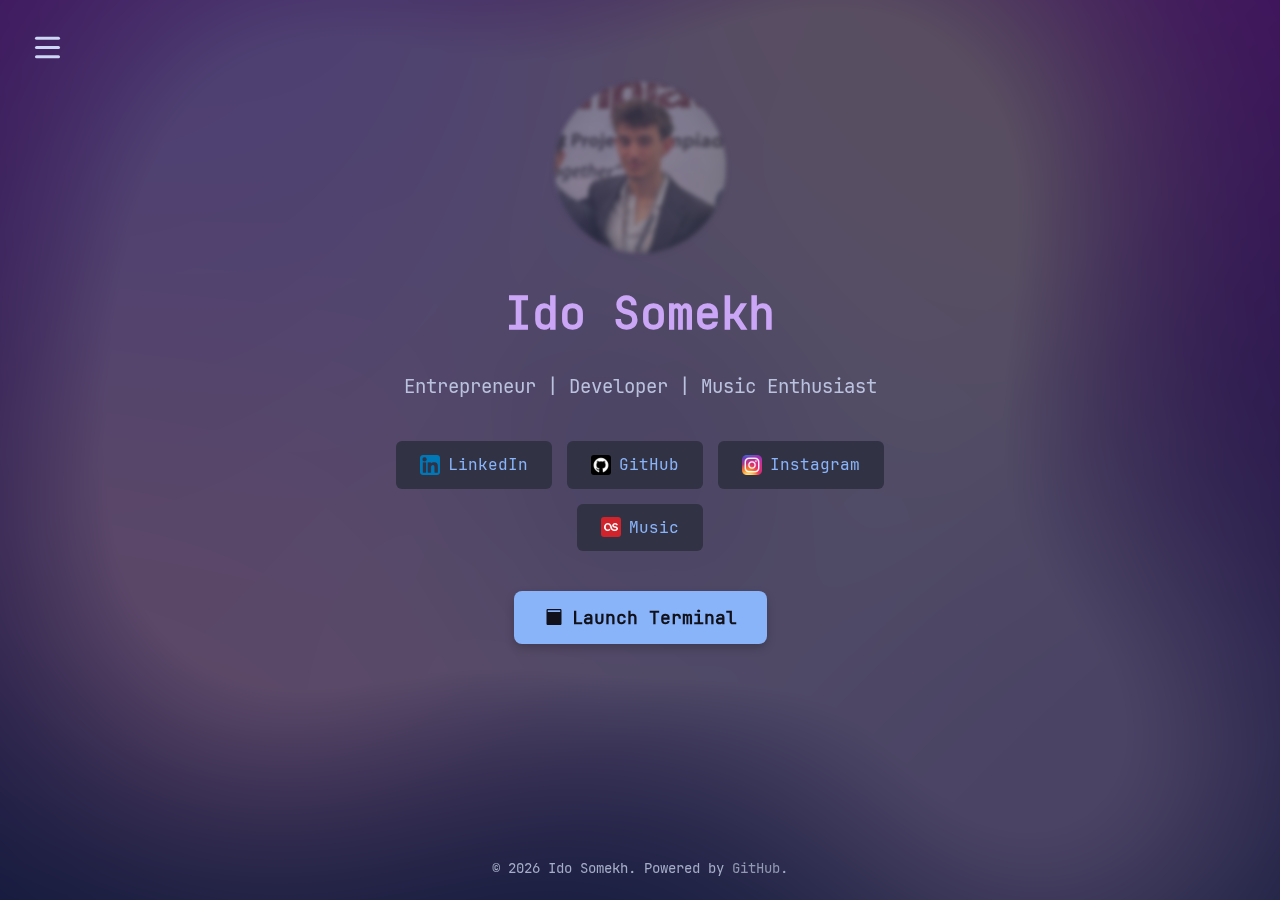
<file: index.html>
<!DOCTYPE html>
<html lang="en">
  <head>
    <meta charset="utf-8" />
    <link href="style.css" rel="stylesheet" />
    <meta
      name="viewport"
      content="width=device-width, initial-scale=1.0, maximum-scale=1.0, user-scalable=0"
    />
    <link
      rel="shortcut icon"
      href="assets/images/favicon.png"
      type="image/png"
    />
    <link rel="icon" href="assets/images/favicon.png" type="image/png" />
    <title>Ido Somekh</title>
  </head>
  <body>
    <canvas class="background-canvas"></canvas>

    <div class="landing-screen" id="landingScreen">
      <div class="hamburger-menu" id="hamburgerMenu">
        <svg
          class="ham ham3"
          viewBox="0 0 100 100"
          width="80"
          onclick="this.classList.toggle('active')"
        >
          <path
            class="line top"
            d="m 70,33 h -40 c -11.092231,0 11.883874,13.496726 -3.420361,12.956839 -0.962502,-2.089471 -2.222071,-3.282996 -4.545687,-3.282996 -2.323616,0 -5.113897,2.622752 -5.113897,7.071068 0,4.448316 2.080609,7.007933 5.555839,7.007933 2.401943,0 2.96769,-1.283974 4.166879,-3.282995 2.209342,0.273823 4.031294,1.642466 5.857227,-0.252538 v -13.005715 16.288404 h 7.653568"
          />
          <path
            class="line middle"
            d="m 70,50 h -40 c -5.6862,0 -8.534259,5.373483 -8.534259,11.551069 0,7.187738 3.499166,10.922274 13.131984,10.922274 11.021777,0 7.022787,-15.773343 15.531095,-15.773343 3.268142,0 5.177031,-2.159429 5.177031,-6.7 0,-4.540571 -1.766442,-7.33533 -5.087851,-7.326157 -3.321409,0.0092 -5.771288,2.789632 -5.771288,7.326157 0,4.536525 2.478983,6.805271 5.771288,6.7"
          />
          <path
            class="line bottom"
            d="m 70,67 h -40 c 0,0 -3.680675,0.737051 -3.660714,-3.517857 0.02541,-5.415597 3.391687,-10.357143 10.982142,-10.357143 4.048418,0 17.88928,0.178572 23.482143,0.178572 0,2.563604 2.451177,3.403635 4.642857,3.392857 2.19168,-0.01078 4.373905,-1.369814 4.375,-3.392857 0.0011,-2.023043 -1.924401,-2.589191 -4.553571,-4.107143 -2.62917,-1.517952 -4.196429,-1.799562 -4.196429,-3.660714 0,-1.861153 2.442181,-3.118811 4.196429,-3.035715 1.754248,0.0831 4.375,0.890841 4.375,3.125 2.628634,0 6.160714,0.267857 6.160714,0.267857 l -0.178571,-2.946428 10.178571,0 -10.178571,0 v 6.696428 l 8.928571,0 -8.928571,0 v 7.142858 l 10.178571,0 -10.178571,0"
          />
        </svg>
      </div>

      <nav id="navMenu" class="nav-menu">
        <a href="/projects.html">Projects</a>
        <a href="/photography.html">Photos</a>
        <a href="/contact.html">Contact</a>
      </nav>

      <script>
        function toggleMenu(el) {
          el.classList.toggle("active");
          document.getElementById("navMenu").classList.toggle("open");
        }
      </script>

      <div class="landing-content">
        <img
          src="assets/images/ME_AT_14.jpg"
          alt="Logo"
          class="landing-logo"
          id="logo"
        />
        <h1>Ido Somekh</h1>
        <p class="landing-bio">Entrepreneur | Developer | Music Enthusiast</p>
        <div class="landing-links" id="landingLinks"></div>
        <button class="launch-button" id="launchTerminalBtn">
          <svg
            xmlns="http://www.w3.org/2000/svg"
            viewBox="0 0 24 24"
            fill="currentColor"
            width="20"
            height="20"
            style="margin-right: 8px"
          >
            <path
              d="M4.5 2.5C3.67157 2.5 3 3.17157 3 4V20C3 20.8284 3.67157 21.5 4.5 21.5H19.5C20.3284 21.5 21 20.8284 21 20V4C21 3.17157 20.3284 2.5 19.5 2.5H4.5ZM4.5 4H19.5V6H4.5V4ZM7.25 8.25L5.75 9.75L9.25 13.25L5.75 16.75L7.25 18.25L10.75 14.75L12.25 16.25L13.75 14.75L10.75 11.75L13.75 8.75L12.25 7.25L10.75 10.25L7.25 8.25Z"
            />
          </svg>
          Launch Terminal
        </button>
      </div>
      <footer class="landing-footer">
        © <span id="currentYearLanding"></span> Ido Somekh. Powered by
        <a href="https://github.com/" target="_blank" rel="noopener">GitHub</a>.
      </footer>
    </div>

    <div class="terminal-window hidden" id="terminalWindow">
      <div class="title-bar">
        <span class="title-bar-text">idosomekh@terminal:~</span>
        <div class="title-bar-buttons">
          <span class="close-btn" id="terminalCloseBtn">X</span>
        </div>
      </div>
      <div class="terminal-output" id="terminalOutput"></div>
      <div class="terminal-input-line" id="terminalInputLine">
        <span class="prompt-user" id="promptUser">user</span
        ><span class="prompt-colon">:</span
        ><span class="prompt-path" id="promptPath">~</span
        ><span class="prompt-symbol">$</span>
        <input
          type="text"
          id="commandInput"
          class="command-input"
          autocomplete="off"
          spellcheck="false"
        />
      </div>
    </div>

    <script src="script.js"></script>
  </body>
</html>
</file>
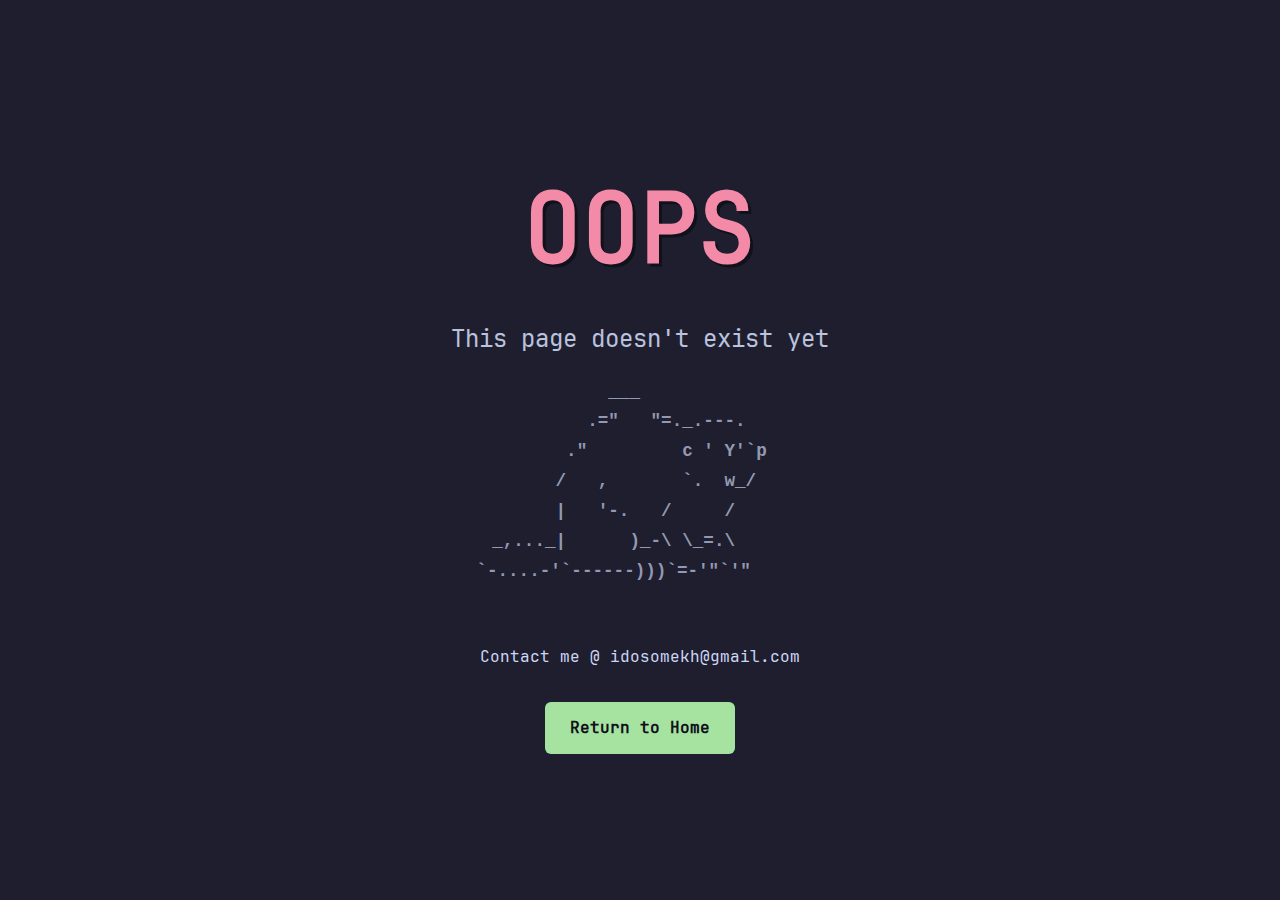
<file: contact.html>
<!DOCTYPE html>
<html lang="en">
  <head>
    <meta charset="utf-8" />
    <meta
      name="viewport"
      content="width=device-width, initial-scale=1.0, maximum-scale=1.0, user-scalable=0"
    />
    <title>404 - Page Not Found</title>
    <link
      rel="shortcut icon"
      href="assets/images/favicon.png"
      type="image/png"
    />
    <link rel="icon" href="assets/images/favicon.png" type="image/png" />
    <style>
      :root {
        --base: #1e1e2e;
        --mantle: #181825;
        --crust: #11111b;
        --text: #cdd6f4;
        --subtext1: #bac2de;
        --overlay2: #9399b2;
        --surface0: #313244;
        --mauve: #cba6f7;
        --red: #f38ba8;
        --green: #a6e3a1;
        --font-mono: "JetBrains Mono Regular", "Consolas", "Courier New",
          monospace;
      }

      @font-face {
        font-family: "JetBrains Mono Regular";

        src: url("assets/Fonts/JetBrainsMono-Regular.ttf");
      }

      body,
      html {
        margin: 0;
        padding: 0;
        width: 100%;
        height: 100%;
        font-family: var(--font-mono);
        background-color: var(--base);
        color: var(--text);
        display: flex;
        justify-content: center;
        align-items: center;
        text-align: center;
        line-height: 1.7;
        font-size: 16px;
        overflow: hidden;
      }

      .container {
        padding: 30px;
        max-width: 600px;
      }

      .status-code {
        font-size: 6em;
        font-weight: bold;
        color: var(--red);
        margin-bottom: 0.1em;
        text-shadow: 3px 3px 0px var(--crust);
      }

      .message {
        font-size: 1.5em;
        color: var(--subtext1);
        margin-bottom: 0.5em;
      }

      .explanation {
        font-size: 1em;
        color: var(--text);
        margin-bottom: 2em;
      }

      .home-link {
        display: inline-block;
        padding: 12px 25px;
        background-color: var(--green);
        color: var(--crust);
        text-decoration: none;
        border-radius: 6px;
        font-weight: bold;
        transition: background-color 0.2s ease, transform 0.2s ease;
        font-size: 1em;
      }

      .home-link:hover {
        background-color: #8ccf7e;
        transform: translateY(-2px);
      }

      .ascii-art {
        font-family: "Courier New";
        color: var(--overlay2);
        font-size: 1.1em;
        font-weight: bold;
        margin-bottom: 1.5em;
        white-space: pre;
      }

      @media (max-width: 600px) {
        .status-code {
          font-size: 4.5em;
        }
        .message {
          font-size: 1.3em;
        }
        body {
          font-size: 15px;
        }
      }
    </style>
  </head>
  <body>
    <div class="container">
      <div class="status-code">OOPS</div>
      <div class="message">This page doesn't exist yet</div>
      <pre class="ascii-art">
             ___                
           .="   "=._.---.      
         ."         c ' Y'`p    
        /   ,       `.  w_/     
        |   '-.   /     /       
  _,..._|      )_-\ \_=.\       
 `-....-'`------)))`=-'"`'"      
        </pre
      >
      <div class="explanation">Contact me @ idosomekh@gmail.com</div>
      <a href="/" class="home-link">Return to Home</a>
    </div>
  </body>
</html>
</file>
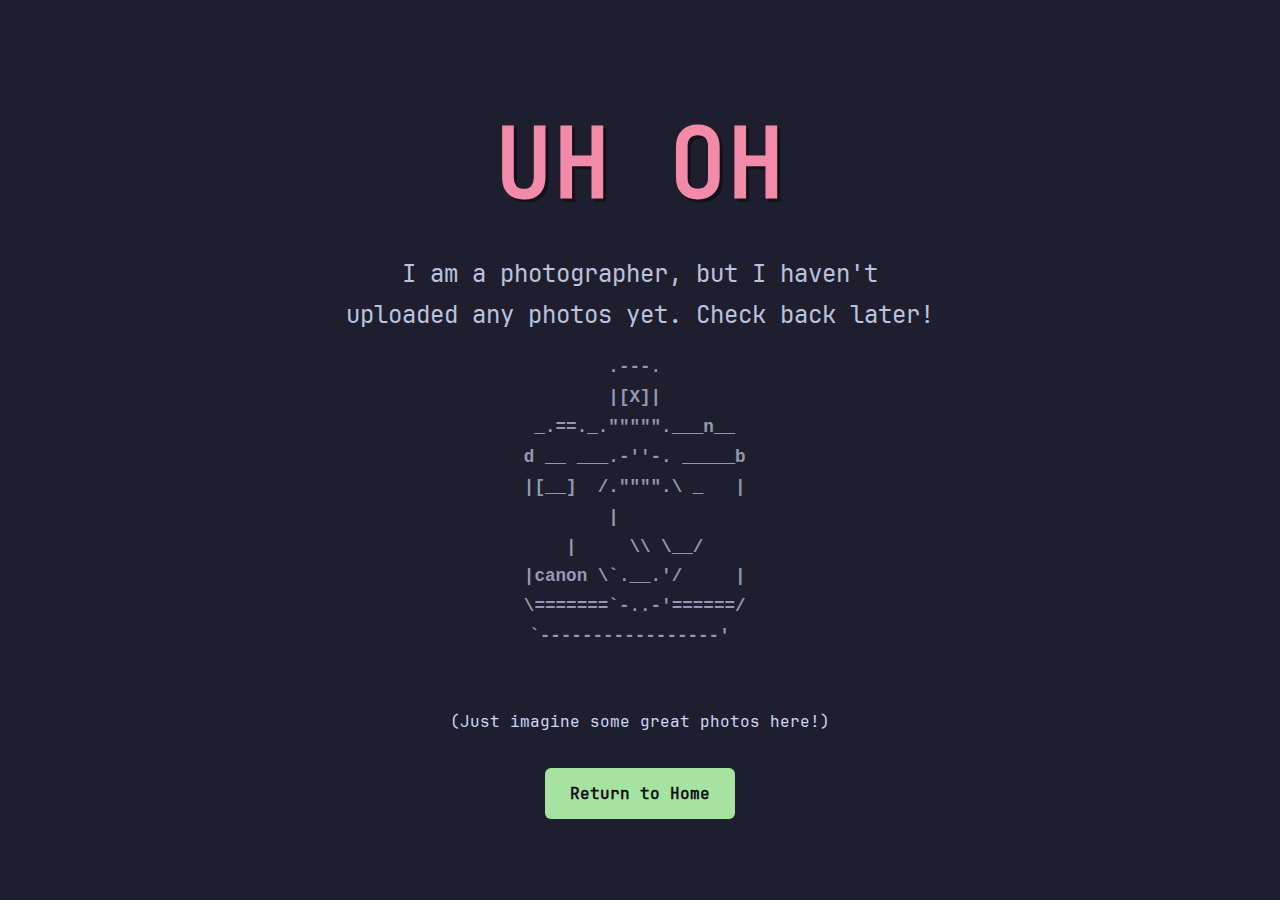
<file: photography.html>
<!DOCTYPE html>
<html lang="en">
  <head>
    <meta charset="utf-8" />
    <meta
      name="viewport"
      content="width=device-width, initial-scale=1.0, maximum-scale=1.0, user-scalable=0"
    />
    <title>404 - Page Not Found</title>
    <link
      rel="shortcut icon"
      href="assets/images/favicon.png"
      type="image/png"
    />
    <link rel="icon" href="assets/images/favicon.png" type="image/png" />
    <style>
      :root {
        --base: #1e1e2e;
        --mantle: #181825;
        --crust: #11111b;
        --text: #cdd6f4;
        --subtext1: #bac2de;
        --overlay2: #9399b2;
        --surface0: #313244;
        --mauve: #cba6f7;
        --red: #f38ba8;
        --green: #a6e3a1;
        --font-mono: "JetBrains Mono Regular", "Consolas", "Courier New",
          monospace;
      }

      @font-face {
        font-family: "JetBrains Mono Regular";

        src: url("assets/Fonts/JetBrainsMono-Regular.ttf");
      }

      body,
      html {
        margin: 0;
        padding: 0;
        width: 100%;
        height: 100%;
        font-family: var(--font-mono);
        background-color: var(--base);
        color: var(--text);
        display: flex;
        justify-content: center;
        align-items: center;
        text-align: center;
        line-height: 1.7;
        font-size: 16px;
        overflow: hidden;
      }

      .container {
        padding: 30px;
        max-width: 600px;
      }

      .status-code {
        font-size: 6em;
        font-weight: bold;
        color: var(--red);
        margin-bottom: 0.1em;
        text-shadow: 3px 3px 0px var(--crust);
      }

      .message {
        font-size: 1.5em;
        color: var(--subtext1);
        margin-bottom: 0.5em;
      }

      .explanation {
        font-size: 1em;
        color: var(--text);
        margin-bottom: 2em;
      }

      .home-link {
        display: inline-block;
        padding: 12px 25px;
        background-color: var(--green);
        color: var(--crust);
        text-decoration: none;
        border-radius: 6px;
        font-weight: bold;
        transition: background-color 0.2s ease, transform 0.2s ease;
        font-size: 1em;
      }

      .home-link:hover {
        background-color: #8ccf7e;
        transform: translateY(-2px);
      }

      .ascii-art {
        font-family: "Courier New";
        color: var(--overlay2);
        font-size: 1.1em;
        font-weight: bold;
        margin-bottom: 1.5em;
        white-space: pre;
      }

      @media (max-width: 600px) {
        .status-code {
          font-size: 4.5em;
        }
        .message {
          font-size: 1.3em;
        }
        body {
          font-size: 15px;
        }
      }
    </style>
  </head>
  <body>
    <div class="container">
      <div class="status-code">UH OH</div>
      <div class="message">
        I am a photographer, but I haven't uploaded any photos yet. Check back
        later!
      </div>
      <pre class="ascii-art">
        .---.         
        |[X]|         
 _.==._.""""".___n__  
d __ ___.-''-. _____b 
|[__]  /."""".\ _   | 
|     
|     \\ \__/ 
|canon \`.__.'/     | 
\=======`-..-'======/ 
 `-----------------'   
        </pre
      >
      <div class="explanation">(Just imagine some great photos here!)</div>
      <a href="/" class="home-link">Return to Home</a>
    </div>
  </body>
</html>
</file>
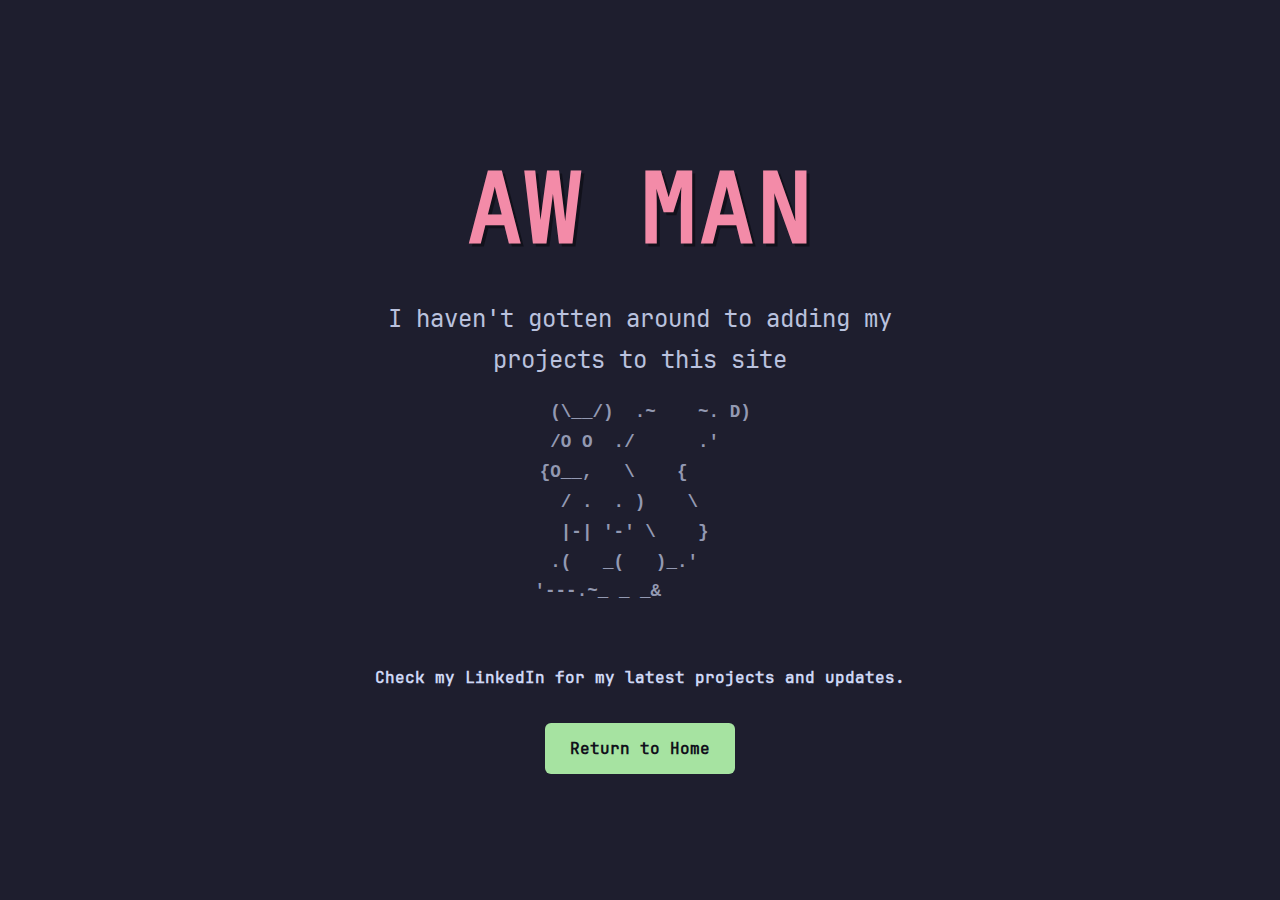
<file: projects.html>
<!DOCTYPE html>
<html lang="en">
  <head>
    <meta charset="utf-8" />
    <meta
      name="viewport"
      content="width=device-width, initial-scale=1.0, maximum-scale=1.0, user-scalable=0"
    />
    <title>404 - Page Not Found</title>
    <link
      rel="shortcut icon"
      href="assets/images/favicon.png"
      type="image/png"
    />
    <link rel="icon" href="assets/images/favicon.png" type="image/png" />
    <style>
      :root {
        --base: #1e1e2e;
        --mantle: #181825;
        --crust: #11111b;
        --text: #cdd6f4;
        --subtext1: #bac2de;
        --overlay2: #9399b2;
        --surface0: #313244;
        --mauve: #cba6f7;
        --red: #f38ba8;
        --green: #a6e3a1;
        --font-mono: "JetBrains Mono Regular", "Consolas", "Courier New",
          monospace;
      }

      @font-face {
        font-family: "JetBrains Mono Regular";

        src: url("assets/Fonts/JetBrainsMono-Regular.ttf");
      }

      body,
      html {
        margin: 0;
        padding: 0;
        width: 100%;
        height: 100%;
        font-family: var(--font-mono);
        background-color: var(--base);
        color: var(--text);
        display: flex;
        justify-content: center;
        align-items: center;
        text-align: center;
        line-height: 1.7;
        font-size: 16px;
        overflow: hidden;
      }

      .container {
        padding: 30px;
        max-width: 600px;
      }

      .status-code {
        font-size: 6em;
        font-weight: bold;
        color: var(--red);
        margin-bottom: 0.1em;
        text-shadow: 3px 3px 0px var(--crust);
      }

      .message {
        font-size: 1.5em;
        color: var(--subtext1);
        margin-bottom: 0.5em;
      }

      .explanation {
        font-size: 1em;
        color: var(--text);
        margin-bottom: 2em;
        font-weight: bold;
      }

      .home-link {
        display: inline-block;
        padding: 12px 25px;
        background-color: var(--green);
        color: var(--crust);
        text-decoration: none;
        border-radius: 6px;
        font-weight: bold;
        transition: background-color 0.2s ease, transform 0.2s ease;
        font-size: 1em;
      }

      .home-link:hover {
        background-color: #8ccf7e;
        transform: translateY(-2px);
      }

      .ascii-art {
        font-family: "Courier New";
        color: var(--overlay2);
        font-size: 1.1em;
        font-weight: bold;
        margin-bottom: 1.5em;
        white-space: pre;
      }

      @media (max-width: 600px) {
        .status-code {
          font-size: 4.5em;
        }
        .message {
          font-size: 1.3em;
        }
        body {
          font-size: 15px;
        }
      }
    </style>
  </head>
  <body>
    <div class="container">
      <div class="status-code">AW MAN</div>
      <div class="message">
        I haven't gotten around to adding my projects to this site
      </div>
      <pre class="ascii-art">
   (\__/)  .~    ~. D) 
   /O O  ./      .'    
  {O__,   \    {       
    / .  . )    \      
    |-| '-' \    }     
   .(   _(   )_.'      
  '---.~_ _ _&          
        </pre
      >
      <div class="explanation">
        Check my LinkedIn for my latest projects and updates.
      </div>
      <a href="/" class="home-link">Return to Home</a>
    </div>
  </body>
</html>
</file>
<file: style.css>
:root {
  --base: #1e1e2e;
  --mantle: #181825;
  --crust: #11111b;
  --text: #cdd6f4;
  --subtext0: #a6adc8;
  --subtext1: #bac2de;
  --overlay0: #6c7086;
  --overlay1: #7f849c;
  --overlay2: #9399b2;
  --surface0: #313244;
  --surface1: #45475a;
  --mauve: #cba6f7;
  --pink: #f5c2e7;
  --red: #f38ba8;
  --green: #a6e3a1;
  --yellow: #f9e2af;
  --blue: #89b4fa;
  --font-mono: "JetBrains Mono Regular", "Consolas", "Courier New", monospace;
}

@font-face {
  font-family: "JetBrains Mono Regular";
  src: url("assets/Fonts/JetBrainsMono-Regular.ttf");
}

body {
  -ms-scroll-chaining: none;
  overscroll-behavior: none;
  margin: 0;

  background-color: var(--base);
  color: var(--text);
  font-family: var(--font-mono);
  font-size: 16px;
  line-height: 1.7;
  display: flex;
  align-items: center;
  background-color: var(--base);
  justify-content: center;
  min-height: 100vh;
  box-sizing: border-box;
  overflow: hidden;
}

body {
  overflow-y: auto !important;
  overflow-x: hidden;
  -webkit-overflow-scrolling: touch;
  scrollbar-width: none;
}
body::-webkit-scrollbar {
  display: none;
}

body:not(.landing-active) {
  padding: 20px;
  background-color: var(--crust);
}

body.landing-active {
  padding: 0;
}

.background-canvas {
  position: fixed;
  top: 0;
  left: 0;
  width: 100%;
  opacity: 0.4;
  height: 100%;
  z-index: -1;
}

#navMenu {
  position: fixed;
  top: -60px;
  left: 0;
  right: 0;
  background: rgba(0, 0, 0, 0);
  padding: 10px 20px;
  display: flex;
  justify-content: center;
  gap: 20px;
  transition: top 0.1s ease-out;
  z-index: 1000;
  overflow-x: auto;
  white-space: nowrap;
}

#navMenu.open {
  top: 22px;
}

@media screen and (max-width: 768px) {
  #navMenu.open {
    top: 16px;
  }
}

#navMenu a {
  color: white;
  text-decoration: none;
  font-size: 1.1rem;
  padding: 8px 12px;
  flex-shrink: 0;
}

@media (max-width: 480px) {
  #navMenu {
    padding: 8px 10px;
    justify-content: flex-end;
    gap: 15px;
  }
  #navMenu a {
    font-size: 1rem;
    padding: 6px 8px;
  }
  .landing-links {
    padding-left: 10vw;
    padding-right: 10vw;
  }
}

.landing-screen {
  display: flex;
  flex-direction: column;
  align-items: center;
  justify-content: center;

  width: 100%;
  height: 100%;
  text-align: center;
  color: var(--text);

  box-sizing: border-box;
  opacity: 1;
  transition: opacity 0.5s ease-out, transform 0.5s ease-out;
  position: fixed;
  top: 0;
  left: 0;
  z-index: 100;
}

.landing-screen.fade-out {
  opacity: 0;
  transform: scale(0.95);
  pointer-events: none;
}

.landing-content {
  max-width: 600px;
  margin-bottom: auto;
  padding-top: 10vh;
}

.landing-content h1 {
  font-size: 2.8em;
  color: var(--mauve);
  margin-bottom: 0.3em;
  font-weight: 600;
}

.landing-bio {
  font-size: 1.2em;
  color: var(--subtext1);
  margin-bottom: 2em;
}

.landing-links {
  margin-bottom: 2.5em;
  display: flex;
  flex-wrap: wrap;
  justify-content: center;
  gap: 15px;
}

.landing-links a {
  color: var(--blue);
  background-color: var(--surface0);
  padding: 10px 20px;
  border-radius: 6px;
  text-decoration: none;
  font-size: 1em;
  transition: background-color 0.2s ease, color 0.2s ease, transform 0.2s ease;
  display: inline-flex;
  align-items: center;
  gap: 8px;
  padding-left: 24px;
  padding-right: 24px;
}
.landing-links a:hover {
  background-color: var(--surface1);
  color: var(--pink);
  transform: translateY(-2px);
}
.landing-links a img {
  width: 20px;
  height: 20px;
  border-radius: 3px;
}

.launch-button {
  background-color: var(--blue);
  color: var(--crust);
  border: none;
  padding: 15px 30px;
  font-size: 1.1em;
  font-family: var(--font-mono);
  font-weight: bold;
  border-radius: 8px;
  cursor: pointer;
  transition: background-color 0.2s ease, transform 0.2s ease;
  display: inline-flex;
  align-items: center;
  justify-content: center;
  box-shadow: 0 4px 10px rgba(0, 0, 0, 0.2);
}
.launch-button:hover {
  background-color: var(--pink);
  transform: translateY(-2px) scale(1.02);
}
.launch-button:active {
  transform: translateY(0px) scale(1);
}

.landing-footer {
  width: 100%;
  padding: 20px;
  font-size: 0.9em;
  color: var(--subtext0);
  margin-top: auto;
}
.landing-footer a {
  color: var(--overlay2);
  text-decoration: none;
}
.landing-footer a:hover {
  color: var(--mauve);
  text-decoration: underline;
}

.terminal-window {
  background-color: var(--base);
  border: 2px solid var(--overlay2);
  box-shadow: 6px 6px 0px 0px var(--crust);
  width: 100%;
  max-width: 850px;
  height: 85vh;
  max-height: 700px;
  display: flex;
  flex-direction: column;

  transform: scale(0.7) translateY(30px);
  transition: transform 0.2s cubic-bezier(0.165, 0.84, 0.44, 1);
  position: relative;
  z-index: 200;
}

.terminal-window.visible {
  transform: scale(1) translateY(0);
}

.title-bar {
  background-color: var(--mantle);
  color: var(--subtext1);
  padding: 6px 12px;
  font-size: 0.95em;
  display: flex;
  justify-content: space-between;
  align-items: center;
  border-bottom: 1px solid var(--overlay2);
  user-select: none;
  flex-shrink: 0;
}

.title-bar-buttons {
  display: flex;
}

.close-btn {
  color: var(--red);
  font-weight: bold;
  cursor: pointer;
  padding: 0 5px;
  transition: background-color 0.2s ease;
}
.close-btn:hover {
  background-color: var(--surface0);
}

.terminal-output {
  padding: 12px 18px;
  flex-grow: 1;
  overflow-y: auto;
  word-wrap: break-word;
  scrollbar-width: thin;
  scrollbar-color: var(--overlay0) var(--surface0);
}
.terminal-output::-webkit-scrollbar {
  width: 10px;
}
.terminal-output::-webkit-scrollbar-track {
  background: var(--surface0);
  border-radius: 5px;
}
.terminal-output::-webkit-scrollbar-thumb {
  background-color: var(--overlay0);
  border-radius: 5px;
  border: 2px solid var(--surface0);
}
.terminal-output::-webkit-scrollbar-thumb:hover {
  background-color: var(--overlay1);
}

.terminal-output .output-line {
  margin-bottom: 3px;
  white-space: pre-wrap;
}
.terminal-output .output-line.command-echo {
  color: var(--subtext1);
}
.terminal-output .output-line.error {
  color: var(--red);
}
.terminal-output .output-line.success {
  color: var(--green);
}
.terminal-output .output-line.info {
  color: var(--blue);
}
.terminal-output .output-line.warning {
  color: var(--yellow);
}
.terminal-output a {
  color: var(--mauve);
  text-decoration: underline;
}
.terminal-output a:hover {
  color: var(--pink);
  background-color: var(--surface0);
}
.terminal-output .link-item-output {
  display: flex;
  align-items: center;
  margin-bottom: 4px;
}

.terminal-input-line {
  display: flex;
  align-items: center;
  padding: 8px 18px 12px 18px;
  border-top: 1px solid var(--surface0);
  background-color: var(--base);
  flex-shrink: 0;
}
.prompt-user {
  color: var(--green);
}
.prompt-colon {
  color: var(--text);
  margin: 0 1px;
}
.prompt-path {
  color: var(--blue);
}
.prompt-symbol {
  color: var(--text);
  margin-right: 6px;
}
.command-input {
  flex-grow: 1;
  background-color: transparent;
  border: none;
  outline: none;
  color: var(--text);
  font-family: var(--font-mono);
  font-size: inherit;
  padding: 0;
  caret-color: var(--yellow);
}

.hidden {
  display: none !important;
}

.ctp-mauve {
  color: #cba6f7;
}
.ctp-blue {
  color: #89b4fa;
}
.ctp-green {
  color: #a6e3a1;
}
.ctp-yellow {
  color: #f9e2af;
}
.ctp-peach {
  color: #fab387;
}
.ctp-pink {
  color: #f5c2e7;
}
.ctp-red {
  color: #f38ba8;
}

@media (max-width: 768px) {
  body:not(.landing-active) {
    padding: 10px;
  }
  body {
    font-size: 15px;
  }
  .terminal-window {
    max-width: 95vw;
    height: calc(100vh - 20px);
    max-height: none;
  }
  .terminal-output {
    padding: 10px 12px;
  }
  .terminal-input-line {
    padding: 6px 12px 10px 12px;
  }
  .terminal-output::-webkit-scrollbar {
    width: 8px;
  }
  .terminal-output::-webkit-scrollbar-thumb {
    border: 1px solid var(--surface0);
  }
}

@media (max-width: 480px) {
  body:not(.landing-active) {
    padding: 5px;
  }
  body {
    font-size: 14px;
  }
  .terminal-window {
    border-radius: 0;
    border-left: 0;
    border-right: 0;
    box-shadow: none;
    height: calc(100vh - 10px);
  }
  .terminal-output::-webkit-scrollbar {
    display: none;
  }
}

.landing-logo {
  display: block;
  margin: 0 auto 24px auto;
  width: 155px;
  height: 155px;
  border-radius: 50%;
  object-fit: cover;
  box-shadow: 0 2px 8px rgba(0, 0, 0, 0.08);
}

#logo {
  transition: opacity 0.05s, transform 0.05s, filter 0.05s;
}
.ham {
  position: fixed;
  top: 20px;
  left: 20px;
  z-index: 1002;
  display: flex;
  flex-direction: column;
  justify-content: space-between;
  width: 55px;
  height: 55px;
  background: transparent;
  border: none;
  padding: 0;
  transition: transform 0.3s ease;
}

.ham:hover {
  transform: scale(1.2);
}
.hamRotate.active {
  transform: rotate(45deg);
}
.hamRotate180.active {
  transform: rotate(180deg);
}
.line {
  fill: none;
  transition: stroke-dasharray 400ms, stroke-dashoffset 400ms;
  stroke: var(--text);
  stroke-width: 5.5;
  stroke-linecap: round;
}
.ham3 .top {
  stroke-dasharray: 40 130;
}
.ham3 .middle {
  stroke-dasharray: 40 140;
}
.ham3 .bottom {
  stroke-dasharray: 40 205;
}
.ham3.active .top {
  stroke-dasharray: 75 130;
  stroke-dashoffset: -63px;
}
.ham3.active .middle {
  stroke-dashoffset: -102px;
}
.ham3.active .bottom {
  stroke-dasharray: 110 205;
  stroke-dashoffset: -86px;
}

@media screen and (max-width: 768px) {
  .ham {
    top: 15px;
    left: 15px;
  }
}
</file>
